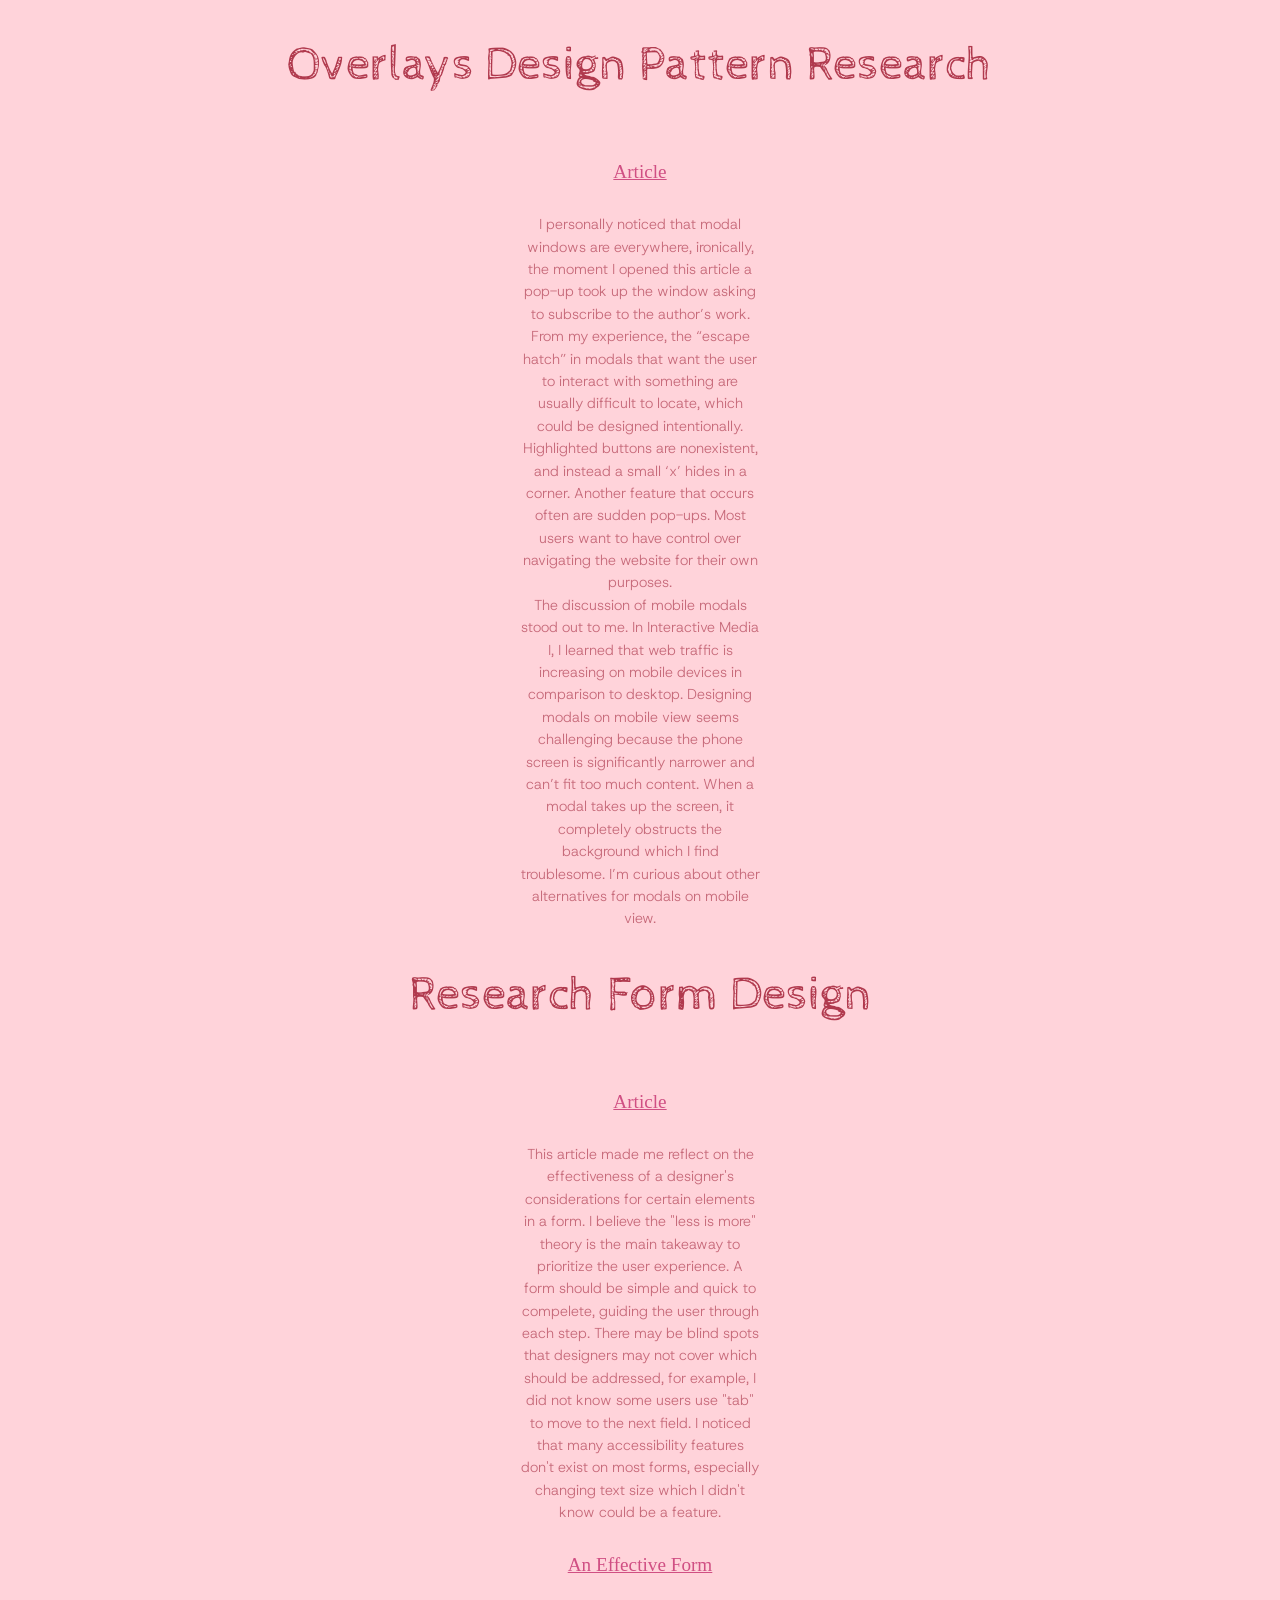
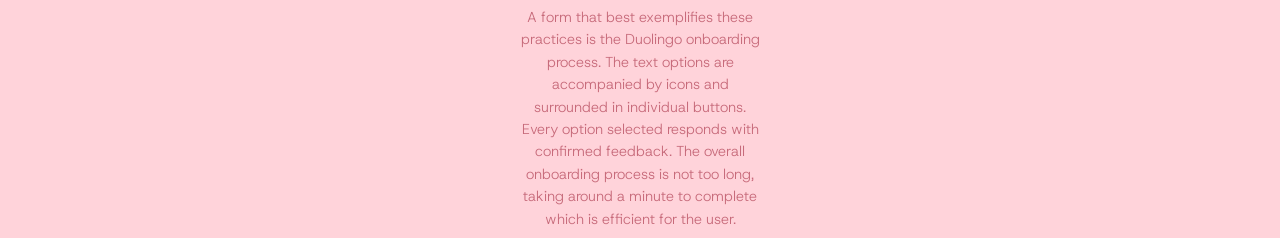
<file: journal/journal/index.html>
<!DOCTYPE html>
<html lang="en">
<head>
    <meta charset="UTF-8">
    <meta name="viewport" content="width=device-width, initial-scale=1.0">
    <link rel="preconnect" href="https://fonts.googleapis.com">
    <link rel="preconnect" href="https://fonts.gstatic.com" crossorigin>
    <link href="https://fonts.googleapis.com/css2?family=Cabin+Sketch:wght@400;700&family=Host+Grotesk:ital,wght@0,300..800;1,300..800&family=Libre+Caslon+Condensed:ital,wght@0,400..700;1,400..700&display=swap" rel="stylesheet">
    <link rel="stylesheet" href="styles.css">
    <title>Research Form Design Learning Journal</title>
</head>
<body>
    <article>
        <h1>Overlays Design Pattern Research</h1>
        <p><a href="https://uxplanet.org/best-practices-for-modals-overlays-dialog-windows-c00c66cddd8c">Article</a></p>

        <p>I personally noticed that modal windows are everywhere, ironically, the moment I opened this article a pop-up took up the window asking to subscribe to the author’s work. </p>

        <p>From my experience, the “escape hatch” in modals that want the user to interact with something are usually difficult to locate, which could be designed intentionally. Highlighted buttons are nonexistent, and instead a small ‘x’ hides in a corner. Another feature that occurs often are sudden pop-ups. Most users want to have control over navigating the website for their own purposes.</p>

        <p>The discussion of mobile modals stood out to me. In Interactive Media I, I learned that web traffic is increasing on mobile devices in comparison to desktop. Designing modals on mobile view seems challenging because the phone screen is significantly  narrower and can’t fit too much content. When a modal takes up the screen, it completely obstructs the background which I find troublesome. I’m curious about other alternatives for modals on mobile view.  </p>
    </article>
    <article>
        <h1>Research Form Design</h1>
        <p><a href="https://uxdesign.cc/best-practices-for-form-design-ff5de6ca8e5f">Article</a></p>

        <p>This article made me reflect on the effectiveness of a designer's considerations for certain elements in a form. I believe the "less is more" theory is the main takeaway to prioritize the user experience. A form should be simple and quick to compelete, guiding the user through each step. There may be blind spots that designers may not cover which should be addressed, for example, I did not know some users use "tab" to move to the next field. I noticed that many accessibility features don't exist on most forms, especially changing text size which I didn't know could be a feature.</p>
        
        <p><a href="https://www.duolingo.com/welcome">An Effective Form</a></p>
        <p>A form that best exemplifies these practices is the Duolingo onboarding process. The text options are accompanied by icons and surrounded in individual buttons. Every option selected responds with confirmed feedback. The overall onboarding process is not too long, taking around a minute to complete which is efficient for the user.</p>
    </article>
</body>

</html>
</file>
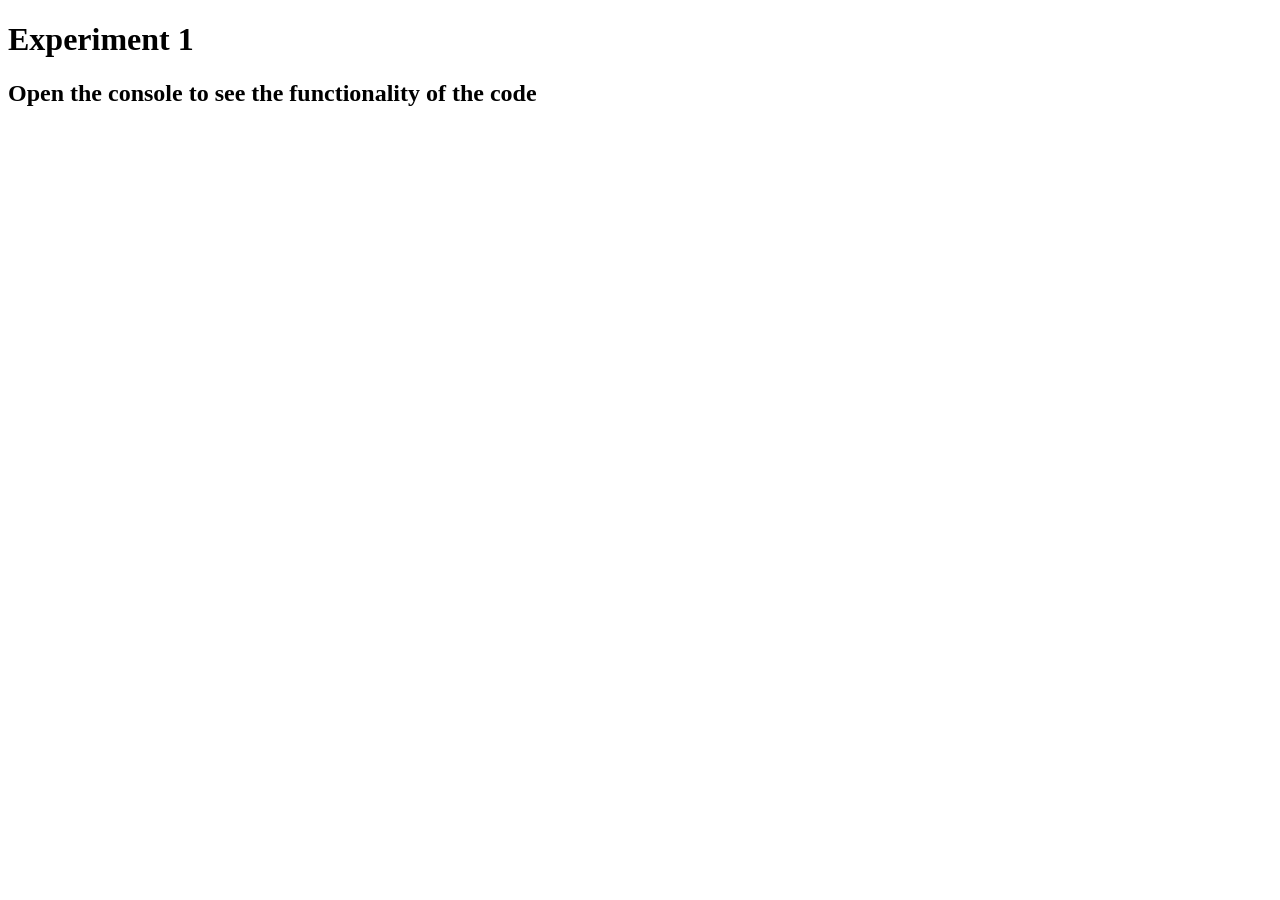
<file: exp/exp1.html>
<!DOCTYPE html>
<html lang="en">
<head>
    <meta charset="UTF-8">
    <meta name="viewport" content="width=device-width, initial-scale=1.0">
    <title>Experiment 1</title>
</head>
<body>
    <h1>Experiment 1</h1>
    <h2>Open the console to see the functionality of the code</h2>

    <script>
        var sentence = prompt("Enter a sentence in lowercase letters", "");

        if(sentence = sentence.toLowercase("")){
            console.log("Write a sentence only with lowercase letters");
        
        }
        else {
            console.log(sentence)
        }

        
    </script>
</body>
</html>
</file>
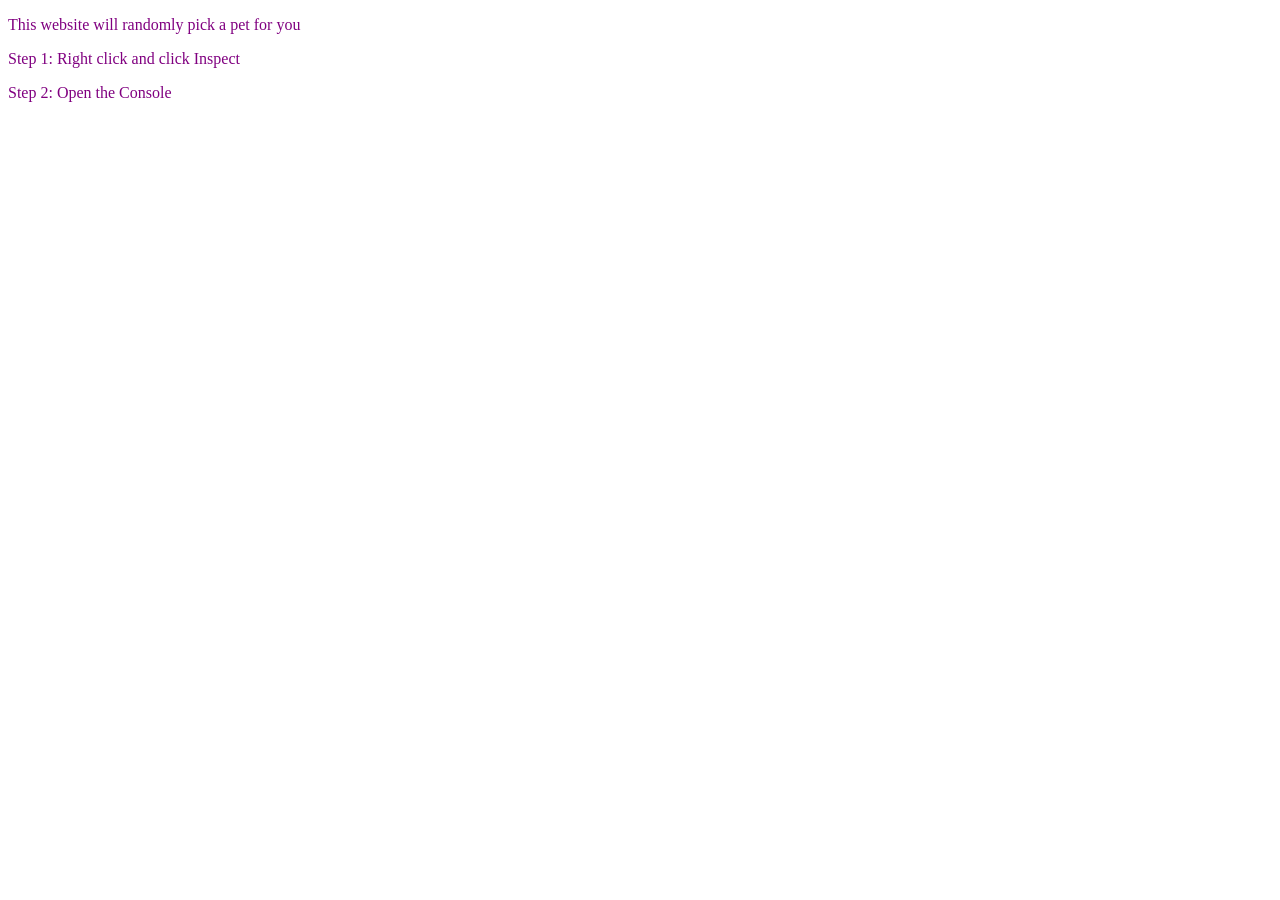
<file: exp/exp2.html>
<!DOCTYPE html>
<html lang="en">
<head>
    <meta charset="UTF-8">
    <meta name="viewport" content="width=device-width, initial-scale=1.0">
    <title>exp 2</title>
</head>
<body>
    <p>This website will randomly pick a pet for you</p>

    <p>Step 1: Right click and click Inspect</p>

    <p>Step 2: Open the Console</p>
    
    <script>
        //makes all p's purple
        var paragraphs = document.querySelectorAll('p');
        for(var i=0; i<paragraphs.length; i++){
            paragraphs[i].style.color = "purple";
        }
        for(var individual of paragraphs){
            individual.style.color = "purple";
        }

        var uniqueName = prompt('enter your name', '');
        var pets = ['cat', 'parrot', 'snake', 'hamster', 'rabbit'];

        function hello(name){
            var greeting;
            if(name == null | name == ''){
                greeting = "please enter a name"
            } else {
                greeting = `Hello ${name}`;
            }
            return greeting;
        }

        function randomInteger(min, max){
            return Math.floor((max - min + 1) * Math.random()) + min;

        }

        function idea(name, pet){
            var randomPet = pet[randomInteger(0, pet.length-1)];
            console.log(`${name}, you should get a ${randomPet}`);
        }

        idea(uniqueName, pets);
    </script>
</body>
</html>
</file>
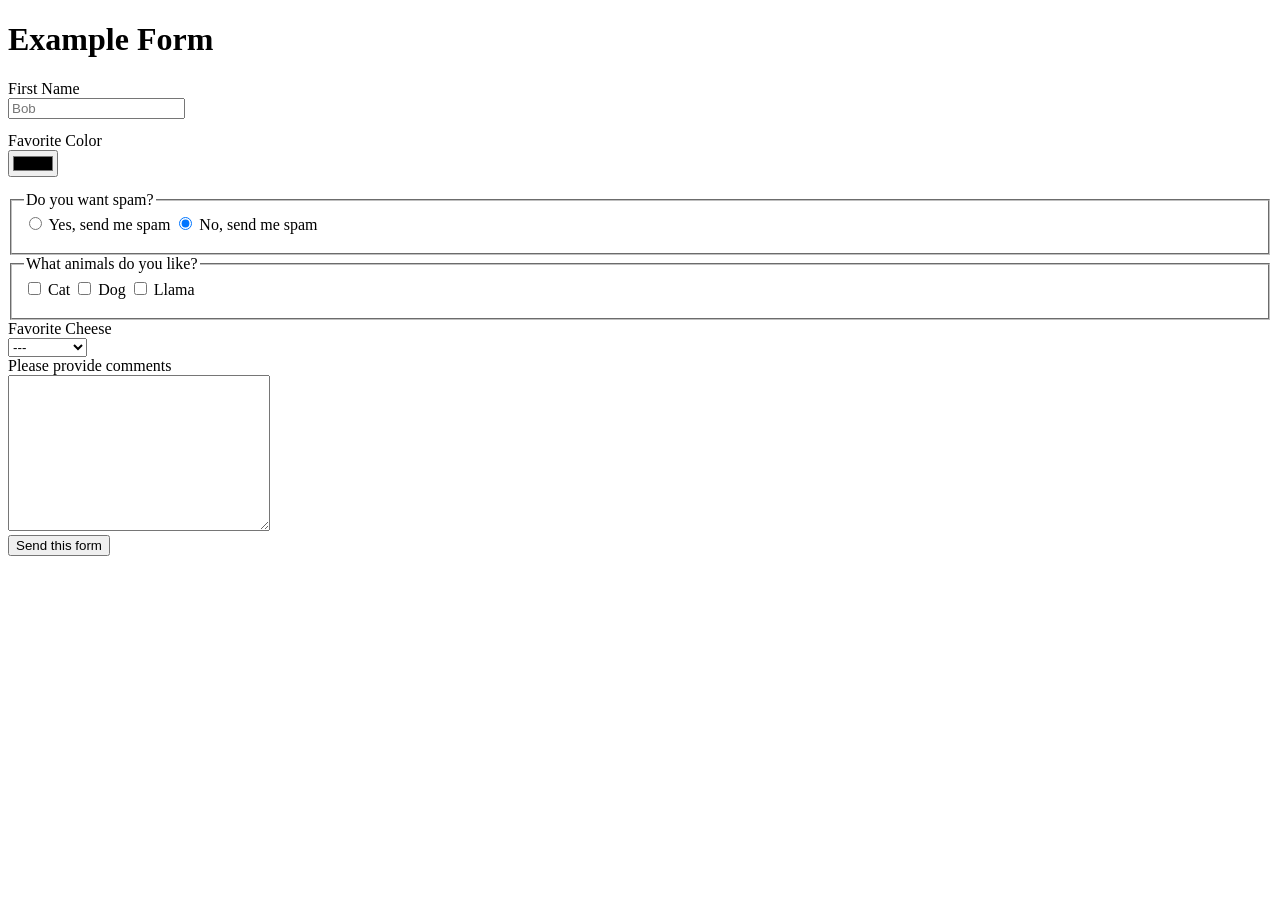
<file: journal/journal/form.html>
<!DOCTYPE html>
<html lang="en">
<head>
    <meta charset="UTF-8">
    <meta name="viewport" content="width=device-width, initial-scale=1.0">
    <title>Example Form</title>
    <style>
        input, label {
            display: block;
        }

        input {
            margin-bottom: 1em;
        }
        fieldset label, fieldset input {
            display: inline;
        }
    </style>
</head>
<body>
    <h1>Example Form</h1>
    <form action="processor.php" method="POST">
        <label for="fname">First Name</label>
        <input type="text" name="fname" id=fname placeholder="Bob" required>

        <label for="favcolor">Favorite Color</label>
        <input type="color" id="favcolor" name="favcolor">

        <fieldset>
            <legend>Do you want spam?</legend>
            <input type="radio" name="spam" id="spam-yes" value="yes">
            <label for="spam-yes">Yes, send me spam</label>

            <input type="radio" name="spam" id="spam-no" value="no" checked>
            <label for="spam-no">No, send me spam</label>
        </fieldset>

        <fieldset>
            <legend>What animals do you like?</legend>

            <input type="checkbox" name="animal[]" id="cat" value="cat">
            <label for="cat">Cat</label>

            <input type="checkbox" name="animal[]" id="dog" value="dog">
            <label for="dog">Dog</label>

            <input type="checkbox" name="animal[]" id="llama" value="llama">
            <label for="llama">Llama</label>
        </fieldset>

        <label for="cheeses">Favorite Cheese</label>
        <select id="cheeses">
            <option value="">---</option>
            <option value="American">American</option>
            <option value="Brie">Brie</option>
            <option value="Cheddar">Cheddar</option>
            <option value="Swiss">Swiss</option>
        </select>

        <label for="comments">Please provide comments</label>
        <textarea id="comments" name="cpmments" cols="30" rows="10"></textarea>

        <input type="submit" name="submit" id="send-form" value="Send this form">
    </form>
</body>
</html>
</file>
<file: journal/journal/styles.css>
h1 {
  font-family: "Cabin Sketch", sans-serif;
  font-weight: 400;
  text-align: center;
  font-style: normal;
  font-size: 3rem;
  color: rgb(176, 57, 77);
  line-height: 3.2rem;
  animation: float 2s ease-in-out infinite;
}

p {
    font-family: "Host Grotesk", sans-serif;
  font-optical-sizing: auto;
  font-weight: 300;
  font-style: normal;
  font-size: 0.9rem;
  text-align: center;
  color: rgb(199, 106, 122);
  line-height: 1.4rem;
  width: 15rem;
  text-align: center;
  justify-content: center;
  margin: auto;
}

body {
    background-color: rgb(255, 211, 218);
    
   
}

a {
    list-style-type: none;
    text-decoration: none;
    color:rgb(208, 79, 131);
    font-family: "Libre Caslon Condensed", serif;
    font-size: 1.2rem;
    justify-content: center;
    display: flex;
    margin: auto;
    padding: 30px;
    text-decoration: underline;
}
</file>
